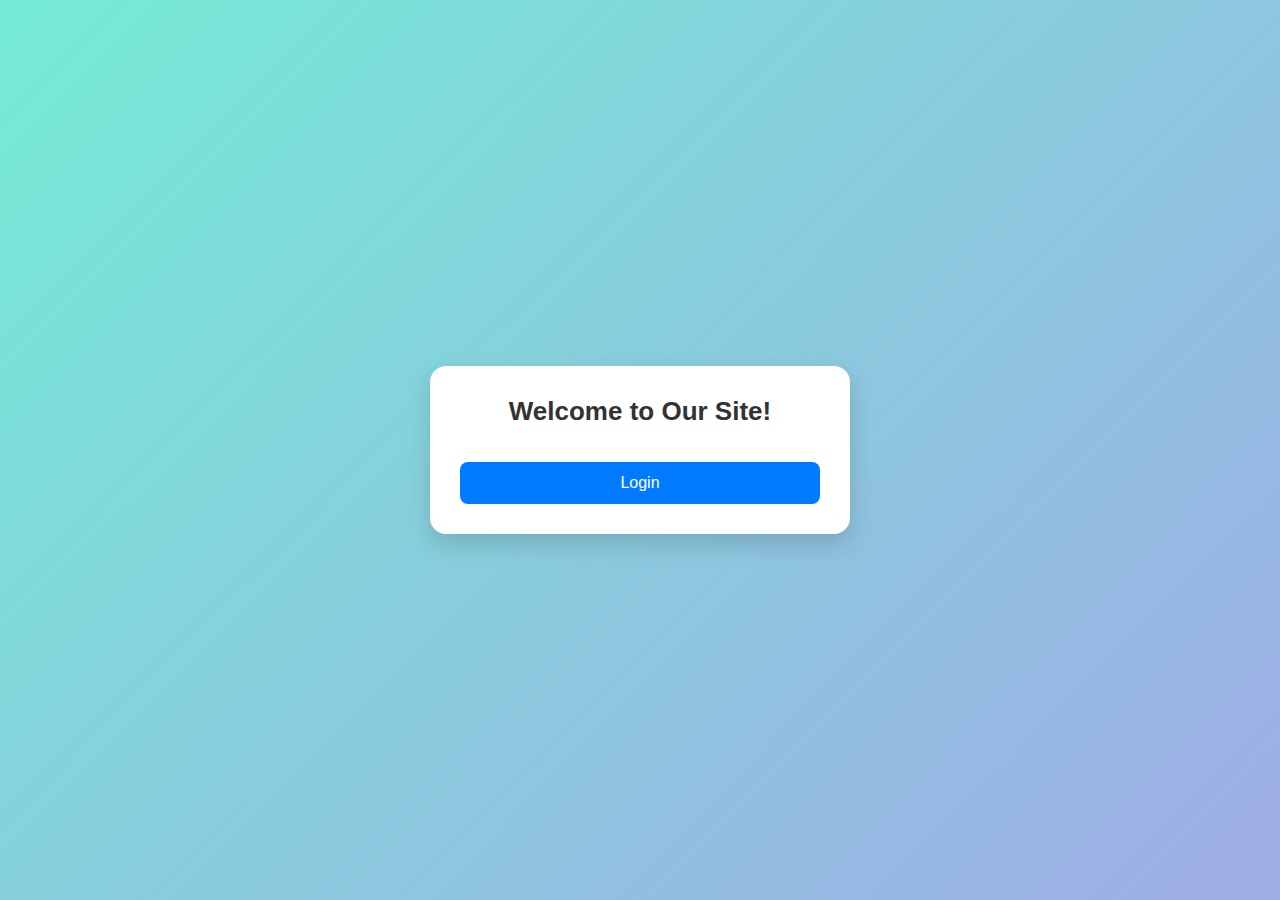
<file: index.html>
<!DOCTYPE html>
<html lang="en">
<head>
  <meta charset="UTF-8" />
  <title>Welcome</title>
  <link rel="stylesheet" href="styles.css" />
</head>
<body>
  <div class="container">
    <h1><b>Welcome to Our Site!</b></h1>
    <button onclick="location.href='login.html'">Login</button>
  </div>
</body>
</html>
</file>
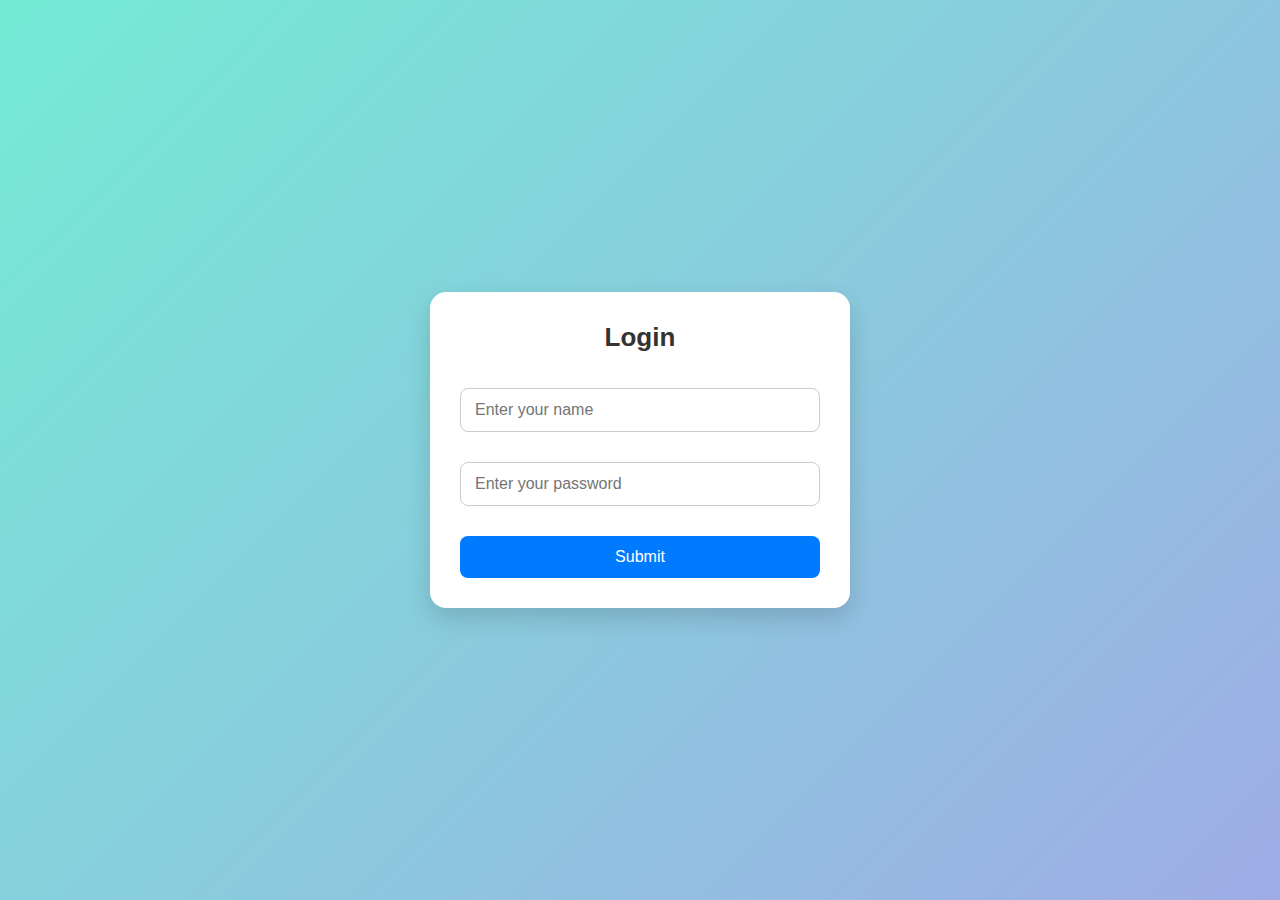
<file: login.html>
<!DOCTYPE html>
<html lang="en">
<head>
  <meta charset="UTF-8" />
  <title>Login</title>
  <link rel="stylesheet" href="styles.css" />
</head>
<body>
  <div class="container">
    <h1>Login</h1>
    <input type="text" id="username" placeholder="Enter your name" />
    <input type="password" id="password" placeholder="Enter your password" />
    <button onclick="submitLogin()">Submit</button>
  </div>

  <script src="script.js"></script>
</body>
</html>
</file>
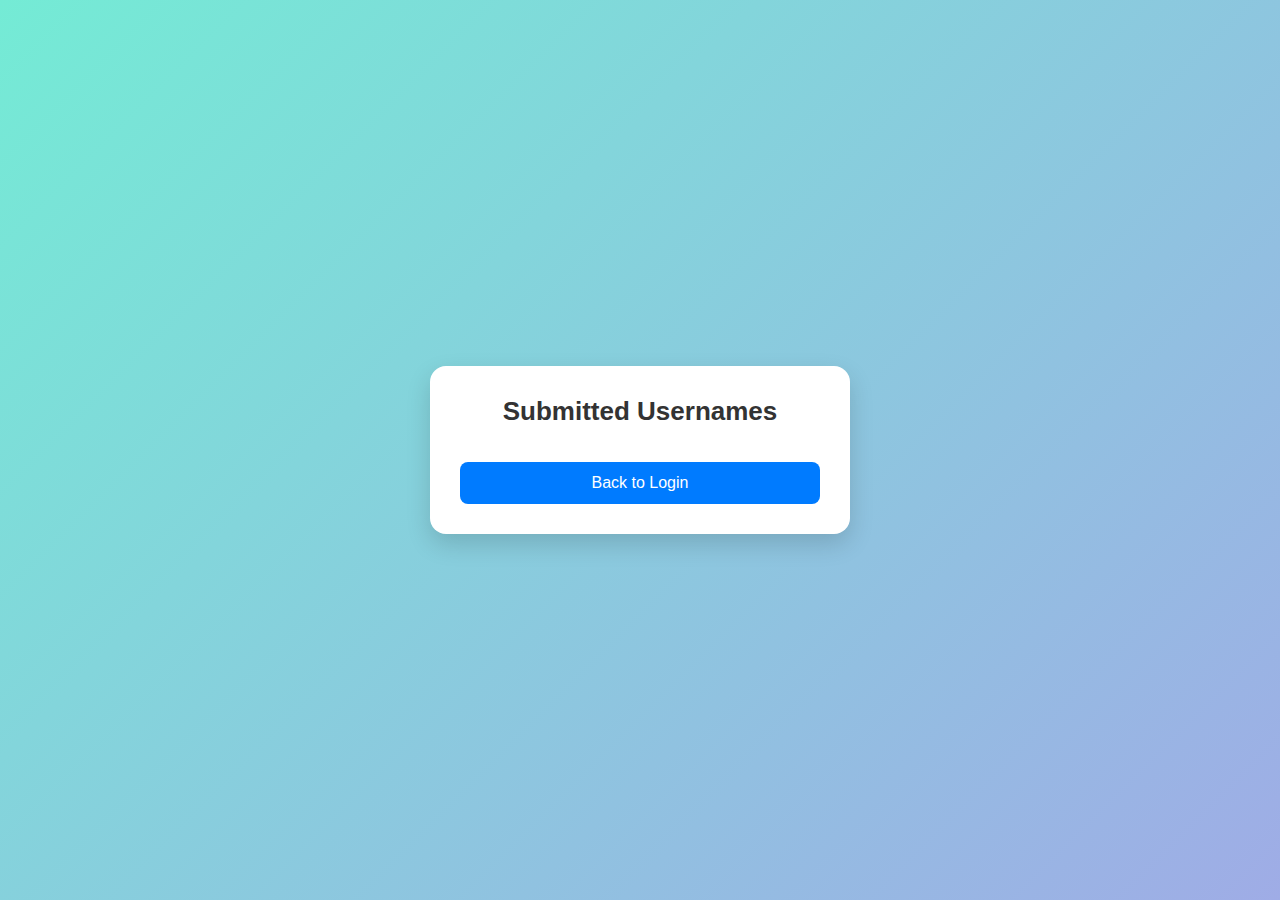
<file: records.html>
<!DOCTYPE html>
<html lang="en">
<head>
  <meta charset="UTF-8" />
  <title>Records</title>
  <link rel="stylesheet" href="styles.css" />
</head>
<body>
  <div class="container">
    <h1>Submitted Usernames</h1>
    <ul id="recordList"></ul>
    <button onclick="location.href='login.html'">Back to Login</button>
  </div>

  <script src="script.js"></script>
  <script>
    displayUserRecords(); // Call this after page load
  </script>
</body>
</html>
</file>
<file: styles.css>
/* Reset default styles */
* {
  margin: 0;
  padding: 0;
  box-sizing: border-box;
}

/* Body styling */
body {
  font-family: 'Segoe UI', Tahoma, Geneva, Verdana, sans-serif;
  background: linear-gradient(135deg, #74ebd5 0%, #9face6 100%);
  height: 100vh;
  display: flex;
  justify-content: center;
  align-items: center;
}

/* Centered card container */
.container {
  width: 90%;
  max-width: 420px;
  background-color: white;
  padding: 30px;
  border-radius: 16px;
  box-shadow: 0 10px 25px rgba(0, 0, 0, 0.15);
  text-align: center;
  animation: fadeIn 0.7s ease-in;
}

/* Page Heading */
h1 {
  font-size: 26px;
  font-weight: 700;
  color: #333;
  margin-bottom: 25px;
}

/* Input Fields */
input[type="text"],
input[type="password"] {
  width: 100%;
  padding: 12px 14px;
  margin: 10px 0 20px;
  font-size: 16px;
  border: 1px solid #ccc;
  border-radius: 8px;
  transition: border-color 0.3s;
}

input:focus {
  outline: none;
  border-color: #007bff;
}

/* Buttons */
button {
  padding: 12px 20px;
  font-size: 16px;
  font-weight: 500;
  background-color: #007bff;
  color: white;
  border: none;
  border-radius: 8px;
  cursor: pointer;
  transition: all 0.3s ease;
  width: 100%;
  margin-top: 10px;
}

button:hover {
  background-color: #0056b3;
}

/* User list */
ul {
  list-style-type: none;
  padding-left: 0;
  margin-top: 20px;
  text-align: left;
}

ul li {
  padding: 10px 12px;
  margin-bottom: 8px;
  background-color: #f7f9fc;
  border-left: 4px solid #007bff;
  border-radius: 6px;
  color: #333;
  font-weight: 500;
}

/* Fade-in animation */
@keyframes fadeIn {
  from {
    opacity: 0;
    transform: translateY(10px);
  }
  to {
    opacity: 1;
    transform: translateY(0px);
  }
}

/* Responsive adjustments */
@media (max-width: 480px) {
  .container {
    padding: 20px;
  }

  h1 {
    font-size: 22px;
  }

  button {
    font-size: 15px;
  }
}
</file>
